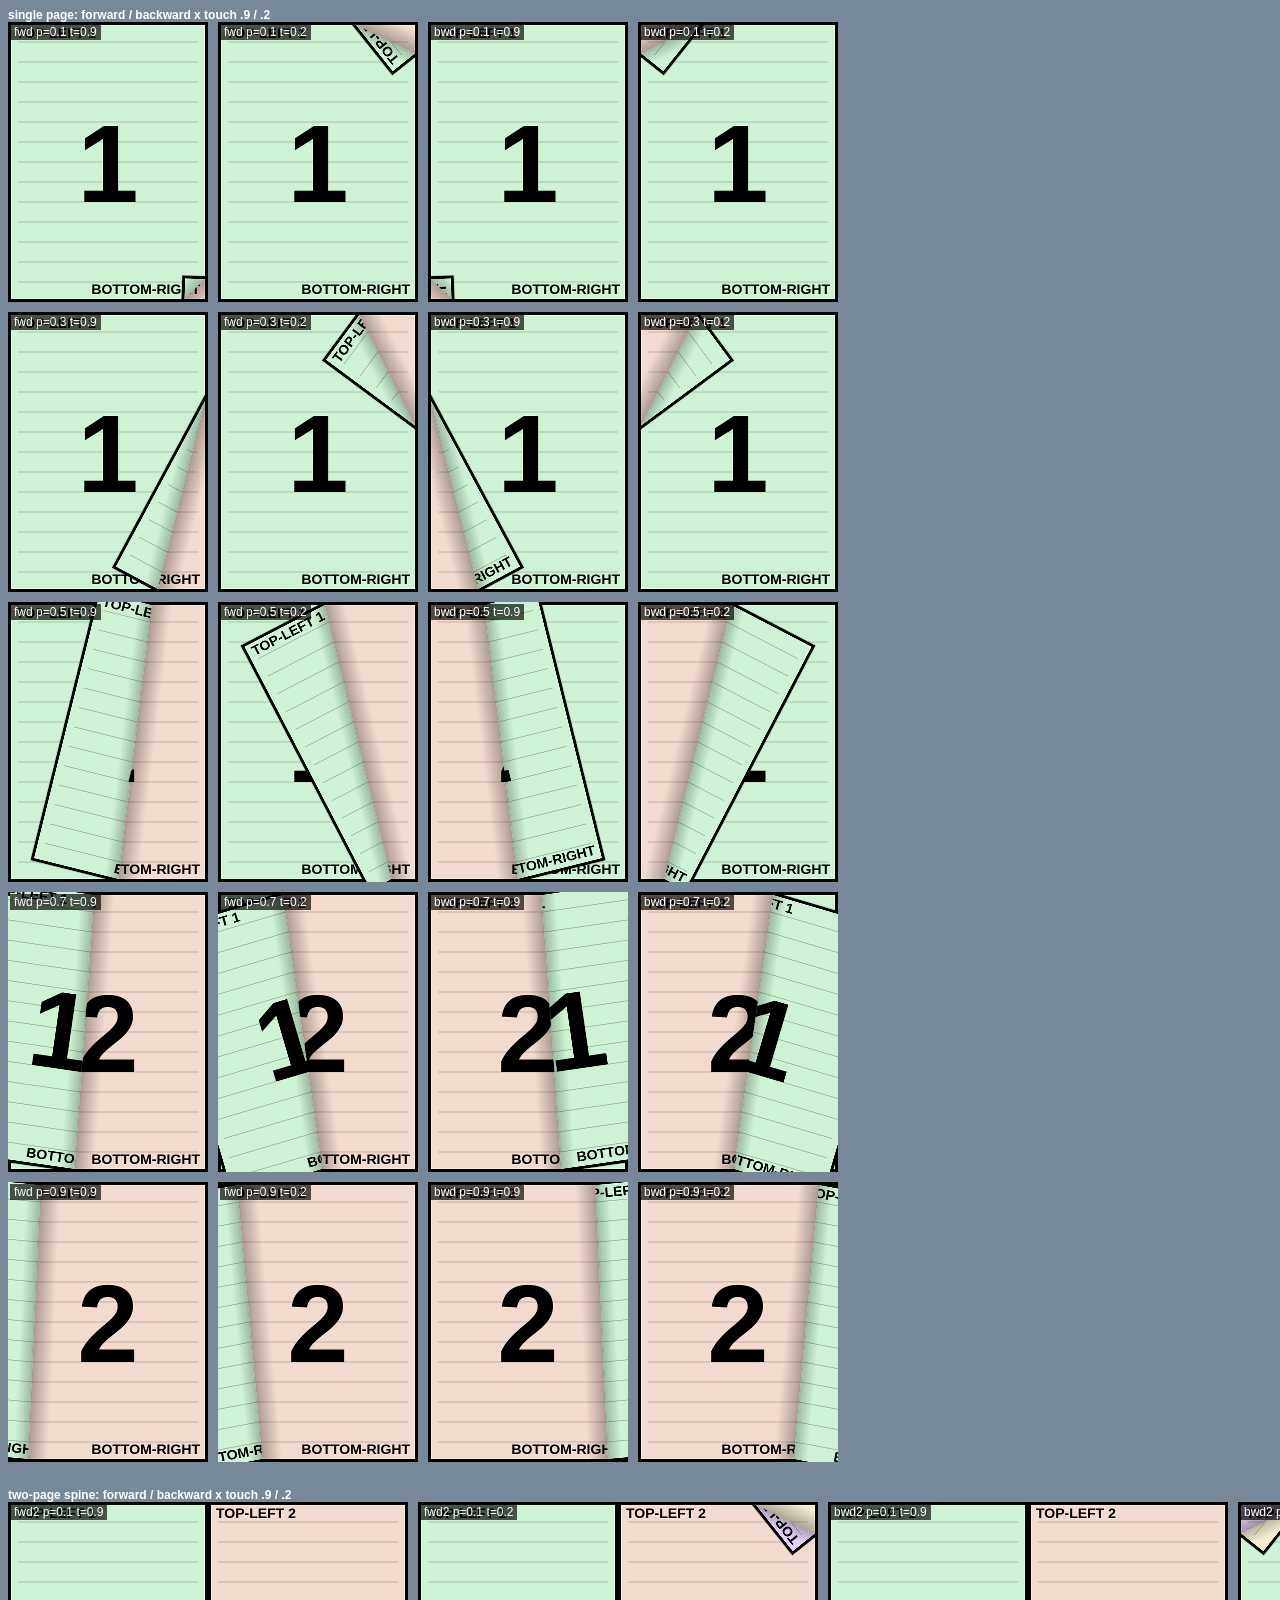
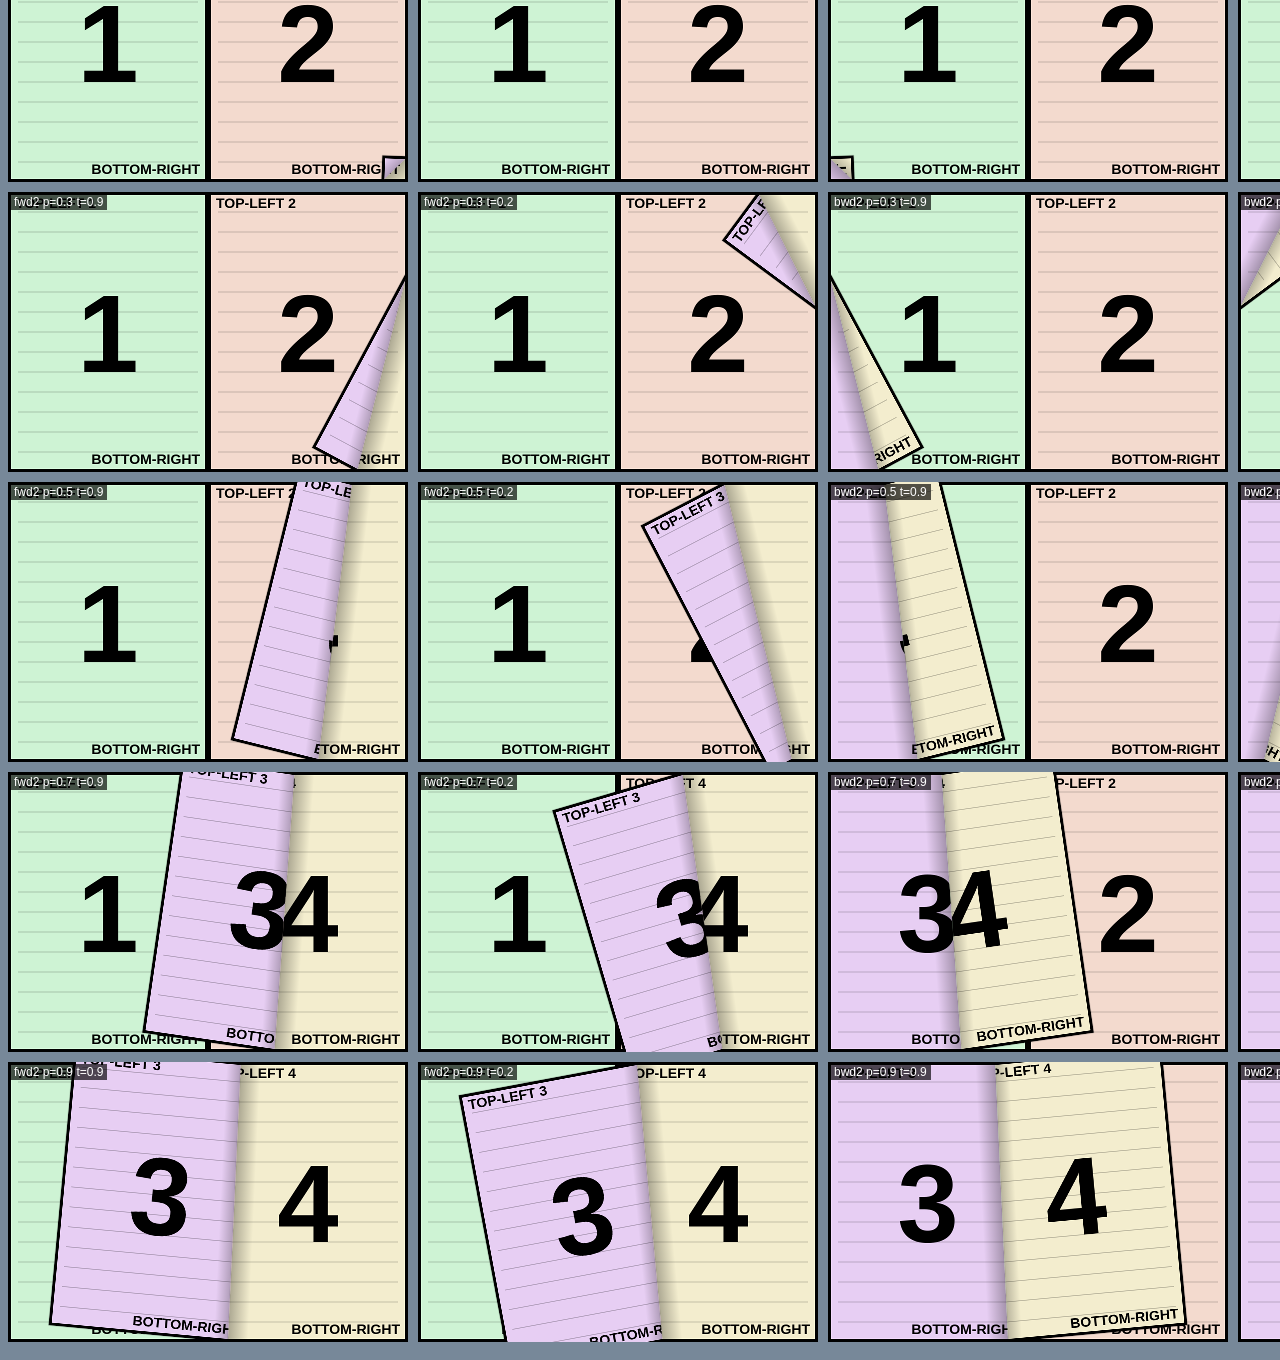
<file: dev/curl-test.html>
<!doctype html><meta charset="utf-8"><title>curl test</title>
<style>body{margin:0;background:#789;font:12px sans-serif;color:#fff}section{padding:8px}.row{display:flex;gap:10px;margin-bottom:10px;align-items:flex-start}
.cell{position:relative}.cell>div.l{position:absolute;left:2px;top:2px;z-index:2;background:#000a;padding:1px 4px}.box{background:#fff}</style>
<body><div id="out"></div>
<script type="module">
import { PageCurlView, snapshotSlice, curlDuration, commitDecision } from '../web/js/curl.js';
const W = 200, H = 280, hues = [210, 130, 20, 280, 50];
function page(n, w = W, h = H) {
  const c = document.createElement('canvas'); c.width = w * 2; c.height = h * 2; const g = c.getContext('2d'); g.scale(2, 2);
  g.fillStyle = `hsl(${hues[n % 5]},60%,88%)`; g.fillRect(0, 0, w, h);
  g.strokeStyle = '#0003'; for (let y = 20; y < h; y += 20) { g.beginPath(); g.moveTo(10, y); g.lineTo(w - 10, y); g.stroke(); }
  g.strokeStyle = '#000'; g.lineWidth = 3; g.strokeRect(1.5, 1.5, w - 3, h - 3);
  g.fillStyle = '#000'; g.font = 'bold 110px sans-serif'; g.textAlign = 'center'; g.fillText(n, w / 2, h / 2 + 40);
  g.font = 'bold 14px sans-serif'; g.textAlign = 'left'; g.fillText('TOP-LEFT ' + n, 8, 16); g.textAlign = 'right'; g.fillText('BOTTOM-RIGHT', w - 8, h - 8);
  return c;
}
const P = [1, 2, 3, 4].map(n => page(n));
const out = document.getElementById('out');
function cell(row, label, w, h, setup, p, touch) {
  const d = document.createElement('div'); d.className = 'cell'; d.innerHTML = `<div class=l>${label}</div>`;
  const box = document.createElement('div'); box.className = 'box'; box.style.cssText = `width:${w}px;height:${h}px`; d.append(box); row.append(d);
  const v = new PageCurlView(); box.append(v.el); v.resize2(); setup(v); v.setTouch(touch); v.setProgress(p); v.draw(); return v;
}
const ps = [0.1, 0.3, 0.5, 0.7, 0.9];
function section(id, title, cols) {
  const s = document.createElement('section'); s.id = id; s.innerHTML = `<b>${title}</b>`; out.append(s);
  for (const p of ps) { const r = document.createElement('div'); r.className = 'row'; s.append(r); for (const c of cols) cell(r, `${c.n} p=${p} t=${c.t}`, c.w, H, c.setup, p, c.t); }
}
const M = PageCurlView.mirror, B = PageCurlView.paperBack;
const fwd = v => v.setup(null, P[1], P[0], B(M(P[0])), false, 0);
const bwd = v => v.setup(null, M(P[1]), M(P[0]), B(P[0]), true, 0);
section('single', 'single page: forward / backward x touch .9 / .2', [
  { n: 'fwd', t: .9, w: W, setup: fwd }, { n: 'fwd', t: .2, w: W, setup: fwd }, { n: 'bwd', t: .9, w: W, setup: bwd }, { n: 'bwd', t: .2, w: W, setup: bwd }]);
const f2 = v => v.setup(P[0], P[3], P[1], B(M(P[2])), false, .5);
const b2 = v => v.setup(M(P[1]), M(P[2]), M(P[0]), B(P[3]), true, .5);
section('spine', 'two-page spine: forward / backward x touch .9 / .2', [
  { n: 'fwd2', t: .9, w: W * 2, setup: f2 }, { n: 'fwd2', t: .2, w: W * 2, setup: f2 }, { n: 'bwd2', t: .9, w: W * 2, setup: b2 }, { n: 'bwd2', t: .2, w: W * 2, setup: b2 }]);
const sl = snapshotSlice(P[0], 10, 10, 50, 50);
window.__done = { dur: [curlDuration(0, 1), curlDuration(.9, 1), curlDuration(.5, .5)], c: [commitDecision(800, 0), commitDecision(-800, .9), commitDecision(0, .41), commitDecision(0, .3)], slice: [sl.width, sl.height] };
</script>
</file>
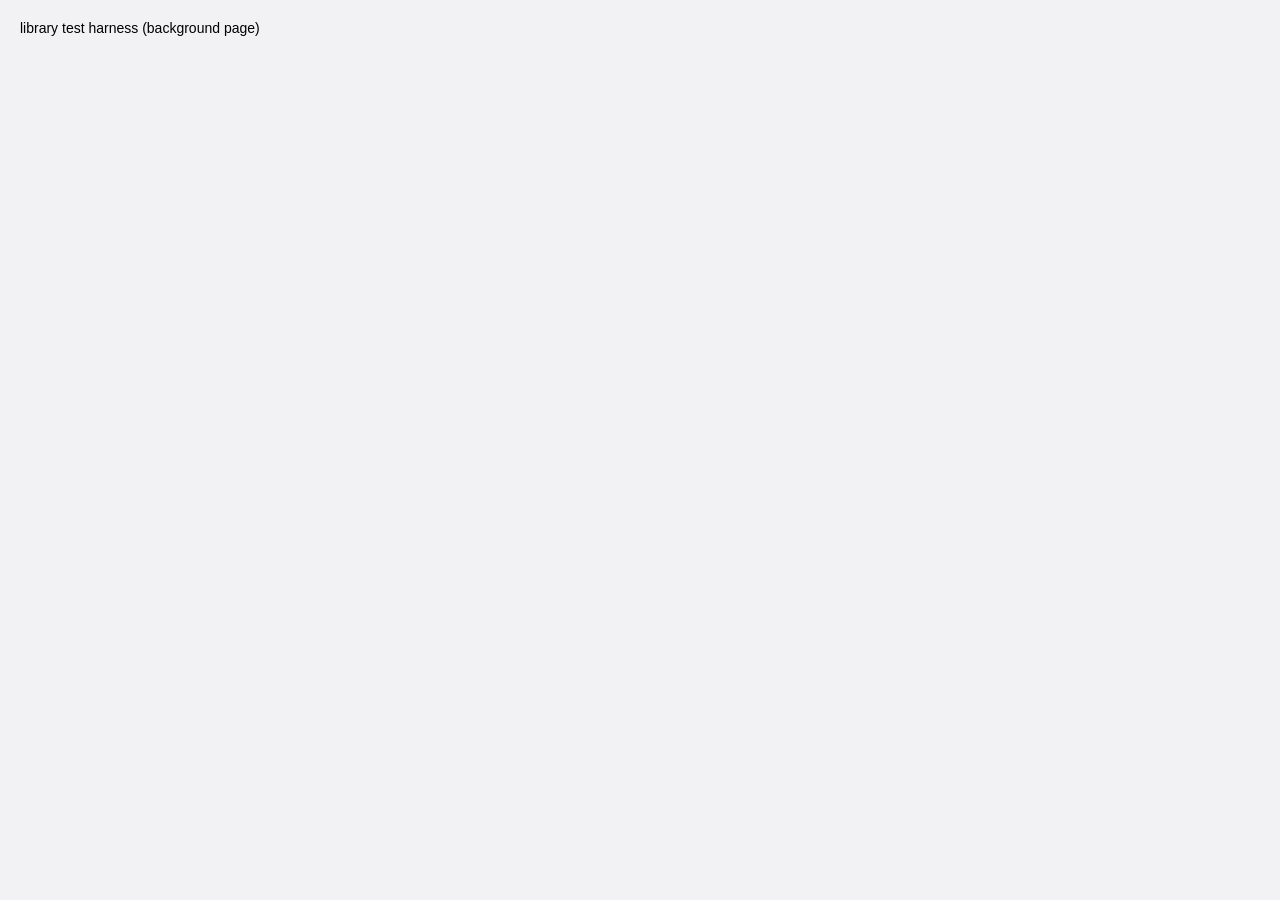
<file: dev/library-test.html>
<!doctype html>
<html lang="ko"><head><meta charset="utf-8"><meta name="viewport" content="width=device-width,initial-scale=1">
<title>library test</title>
<link rel="stylesheet" href="/web/css/app.css"><link rel="stylesheet" href="/web/css/library.css"><link rel="stylesheet" href="/web/css/colorpicker.css">
<script>for (const C of [Map, WeakMap]) { C.prototype.getOrInsertComputed ||= function (k, f) { if (!this.has(k)) this.set(k, f(k)); return this.get(k); }; C.prototype.getOrInsert ||= function (k, v) { if (!this.has(k)) this.set(k, v); return this.get(k); }; }</script>
</head><body><div id="app" style="padding:20px">library test harness (background page)</div>
<script type="module">
import { host } from '/web/js/host.js';
import { LibraryRepository, NotebookFiles, Paper } from '/web/js/library.js';
import { LibraryDialog, PaperChoiceView, FolderIconDrawable, FolderShapeDrawable } from '/web/js/library-dialog.js';
import { ColorPicker } from '/web/js/ui/colorpicker.js';
const T = window.T = { ColorPicker, host, LibraryRepository, NotebookFiles, Paper, LibraryDialog, PaperChoiceView, FolderIconDrawable, FolderShapeDrawable, log: [] };
const bytes = async u => new Uint8Array(await (await fetch(u)).arrayBuffer());
T.setup = async function (opts = {}) {
  const ko = await bytes('/dev/samples/sample-ko.pdf'), en = await bytes('/dev/samples/sample.pdf');
  const F = host._fake; F.init();
  for (const k of [...F.files.keys()]) if (k.startsWith(F.lib) && k !== F.lib || k.startsWith(F.data + '\\')) F.files.delete(k);
  localStorage.clear();
  const L = F.lib, now = Date.now(), day = 86400000;
  const put = (rel, b, ageMs) => { const p = L + '\\' + rel; F.put(p, b); F.files.get(p).mtime = now - ageMs; return p; };
  put('한국어 샘플.pdf', ko, 3600e3 * 2); put('Sample.pdf', en, 5 * day); put('Lecture Notes 10.pdf', ko, 40 * day); put('Lecture Notes 2.pdf', en, 400 * day);
  put('Annual Report 2025 with a really long name that must wrap onto two lines and then ellipsize.pdf', ko, 9 * day);
  put('수학\\미적분.pdf', ko, 2 * day); put('수학\\선형대수.pdf', en, 3 * day); put('수학\\대수\\군론.pdf', ko, 12 * day);
  put('English\\Grammar.pdf', en, 20 * day); put('English\\Reading.pdf', ko, 21 * day); F.mkdirs(L + '\\Archive');
  F.put(L + '\\readme.txt', new Uint8Array([1])); F.put(L + '\\.hidden.pdf', en);
  const lib = T.library = new LibraryRepository(); await lib.ready;
  await lib.createNote(L, '새 노트', new Paper(1, NotebookFiles.COLORS[1]));
  await lib.createNote(L, '모눈 노트', new Paper(2, NotebookFiles.COLORS[2]));
  lib.folderColor(L + '\\English', LibraryRepository.FOLDER_COLORS[1]);
  lib.folderColor(L + '\\Archive', LibraryRepository.FOLDER_COLORS[4]);
  lib.folderColor(L + '\\수학', LibraryRepository.FOLDER_COLORS[2]);
  lib.favorite(L + '\\Sample.pdf', true); lib.favorite(L + '\\수학\\미적분.pdf', true);
  lib.opened(L + '\\Lecture Notes 2.pdf');
  T.root = L; T.log.length = 0;
  const actions = {
    open: f => T.log.push('open ' + f), importFiles: f => T.log.push('import ' + f),
    newNote: (f, refresh) => { T.log.push('newNote ' + f); },
    changed: (a, b, m) => T.log.push(`changed ${a} -> ${b} ${m}`), selectedFolder: f => T.log.push('folder ' + f), removed: fs => T.log.push('removed ' + fs.join(',')),
  };
  const dlg = T.dlg = new LibraryDialog({}, lib, L, actions);
  dlg.show();
  return L;
};
window.__ready = true;
</script></body></html>
</file>
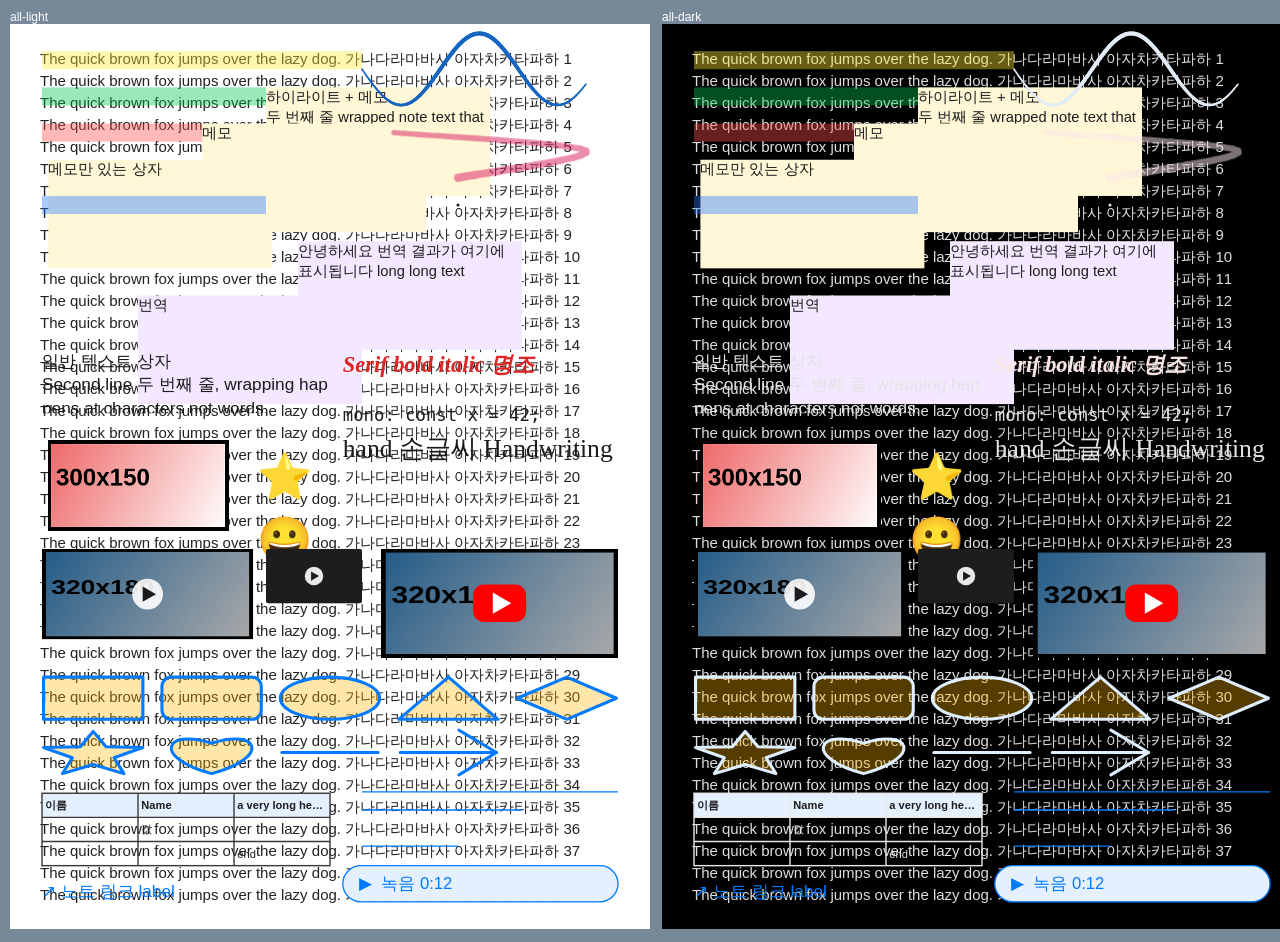
<file: dev/painter-test.html>
<!doctype html><meta charset="utf-8"><title>painter test</title>
<style>body{margin:0;background:#789;font:12px sans-serif;color:#fff}.row{display:flex;gap:12px;padding:10px;align-items:flex-start}canvas{background:#fff}</style>
<body><div class="row" id="out"></div>
<script type="module">
import { AnnotationStore, Mark, InkStroke, InkPoint, TranslationNote, PageElement } from '../web/js/store.js';
import { AnnotationPainter } from '../web/js/painter.js';
import { Shapes, Table } from '../web/js/shapes.js';
import { RectF } from '../web/js/util.js';

const W = 640, H = 905;                                   // A4-ish page in CSS px
function paper(dark) {
  const c = document.createElement('canvas'); c.width = W; c.height = H; const g = c.getContext('2d');
  g.fillStyle = dark ? '#000' : '#fff'; g.fillRect(0, 0, W, H);
  g.fillStyle = dark ? '#ddd' : '#222'; g.font = '15px "Noto Sans KR",sans-serif';
  for (let y = 40; y < H - 20; y += 22) g.fillText('The quick brown fox jumps over the lazy dog. 가나다라마바사 아자차카타파하 ' + (y / 22 | 0), 30, y);
  return c;
}
async function pngAsset(color, w, h) {            // an image asset stored through the (fake) host
  const c = document.createElement('canvas'); c.width = w; c.height = h; const g = c.getContext('2d');
  const gr = g.createLinearGradient(0, 0, w, h); gr.addColorStop(0, color); gr.addColorStop(1, '#fff'); g.fillStyle = gr; g.fillRect(0, 0, w, h);
  g.strokeStyle = '#000'; g.lineWidth = 6; g.strokeRect(3, 3, w - 6, h - 6); g.fillStyle = '#000'; g.font = 'bold 40px sans-serif'; g.fillText(w + 'x' + h, 14, h / 2);
  const name = AnnotationStore.newAssetName('png');
  await AnnotationStore.saveAsset(name, await new Promise(r => c.toBlob(r, 'image/png')));
  return name;
}
const E = (o) => Object.assign(new PageElement(), o);
const store = new AnnotationStore();
const img = await pngAsset('#e66', 300, 150), thumb = await pngAsset('#38c', 320, 180);
// marks: highlight, highlight + note, note-only, minimized note, hidden note
const hl = (l, t, r, b, color, note = '', extra = {}) => { const m = new Mark(); Object.assign(m, { page: 0, left: l, top: t, right: r, bottom: b, color, note }, extra); store.marks.push(m); };
hl(.05, .03, .55, .05, 0x66FFEB3B | 0); hl(.05, .07, .4, .09, 0x6600C853 | 0, '하이라이트 + 메모\n두 번째 줄 wrapped note text that is long enough');
hl(.05, .11, .3, .13, 0x66FF5252 | 0, '접힘', { minimized: true }); hl(.05, .15, .06, .16, 0, '메모만 있는 상자', { noteOnly: true });
hl(.05, .19, .4, .21, 0x662979FF | 0, '숨김', { visible: false });
// translation
const tr = new TranslationNote(); Object.assign(tr, { page: 0, left: .05, top: .24, right: .45, bottom: .26, source: 'Hello', translated: '안녕하세요 번역 결과가 여기에 표시됩니다 long long text' }); store.translations.push(tr);
const tr2 = new TranslationNote(); Object.assign(tr2, { page: 0, left: .05, top: .30, right: .2, bottom: .32, source: 'x', translated: 'x', minimized: true }); store.translations.push(tr2);
// strokes with pressure
const st = new InkStroke(); st.page = 0; st.color = 0xFF1565C0 | 0; st.width = .004;
for (let i = 0; i <= 60; i++) { const t = i / 60; st.points.push(new InkPoint(.55 + .35 * t, .05 + .04 * Math.sin(t * 9), .1 + .9 * Math.sin(t * Math.PI))); }
store.strokes.push(st);
const st2 = new InkStroke(); st2.page = 0; st2.color = 0x80D81B60 | 0; st2.width = .008; st2.points.push(new InkPoint(.6, .12, .5), new InkPoint(.9, .14, .5), new InkPoint(.7, .17, 1)); store.strokes.push(st2);
const st3 = new InkStroke(); st3.page = 0; st3.color = 0xFF1C1C1E | 0; st3.width = .004; st3.points.push(new InkPoint(.7, .2, .65)); store.strokes.push(st3);
// elements
const add = (o) => store.elements.push(E(Object.assign({ page: 0 }, o)));
add({ kind: 'text', text: '일반 텍스트 상자\nSecond line 두 번째 줄, wrapping happens at characters not words.', left: .05, top: .36, right: .5, bottom: .43 });
add({ kind: 'text', text: 'Serif bold italic 명조', font: 'serif', bold: true, italic: true, textSize: .035, color: 0xFFDC2626 | 0, left: .52, top: .36, right: .95, bottom: .41 });
add({ kind: 'text', text: 'mono: const x = 42;', font: 'mono', left: .52, top: .42, right: .95, bottom: .45 });
add({ kind: 'text', text: 'hand 손글씨 Handwriting', font: 'hand', textSize: .04, left: .52, top: .45, right: .95, bottom: .5 });
add({ kind: 'image', asset: img, left: .05, top: .46, right: .35, bottom: .56 });
add({ kind: 'sticker', text: '⭐', left: .38, top: .47, right: .48, bottom: .53 });
add({ kind: 'sticker', text: '😀', left: .38, top: .54, right: .48, bottom: .6 });
add({ kind: 'video', text: AnnotationStore.newAssetName('mp4'), asset: thumb, left: .05, top: .58, right: .38, bottom: .68 });
add({ kind: 'video', text: AnnotationStore.newAssetName('mp4'), asset: '', left: .4, top: .58, right: .55, bottom: .64 });
add({ kind: 'youtube', text: 'dQw4w9WgXcQ', asset: thumb, left: .58, top: .58, right: .95, bottom: .7 });
for (const [i, k] of Shapes.KINDS.entries()) add({ kind: 'shape', text: Shapes.shapeSpec(k, 0xFF007AFF | 0, k === 'line' || k === 'arrow' ? 0 : 0x55FFB300, 3), left: .05 + (i % 5) * .185, top: .72 + Math.floor(i / 5) * .06, right: .05 + (i % 5) * .185 + .16, bottom: .72 + Math.floor(i / 5) * .06 + .05 });
const t = Table.create(3, 3, 0xFF3A3A3C | 0, 0xFFE5F0FF | 0, 0x00FFFFFF); t.cells[0] = '이름'; t.cells[1] = 'Name'; t.cells[2] = 'a very long header cell that is ellipsized'; t.cells[4] = '값'; t.cells[8] = 'end';
add({ kind: 'table', text: t.serialize(), left: .05, top: .85, right: .5, bottom: .93 });
add({ kind: 'hyperlink', text: 'https://example.com', color: 1, left: .55, top: .83, right: .95, bottom: .85 });
add({ kind: 'hyperlink', text: 'https://example.com', color: 1, left: .55, top: .85, right: .8, bottom: .87 });
add({ kind: 'hyperlink', text: 'page:3', color: 2, left: .55, top: .89, right: .7, bottom: .91 });
add({ kind: 'audio', text: '0:12', asset: AnnotationStore.newAssetName('m4a'), left: .52, top: .93, right: .95, bottom: .97 });
add({ kind: 'link', text: '노트 링크 label', left: .05, top: .945, right: .45, bottom: .975 });

await AnnotationPainter.preload(store);
const out = document.getElementById('out');
function render(label, dark, method) {
  const c = paper(dark), g = c.getContext('2d'); AnnotationPainter.dark = dark;
  const d = new RectF(0, 0, W, H);
  if (method === 'all') AnnotationPainter.all(g, d, store, 0); else { AnnotationPainter.strokes(g, d, store, 0); AnnotationPainter.elements(null, g, d, store, 0); }
  AnnotationPainter.dark = false;
  const wrap = document.createElement('div'); wrap.id = label; wrap.append(Object.assign(document.createElement('div'), { textContent: label }), c); out.append(wrap);
}
render('all-light', false, 'all'); render('all-dark', true, 'all');
// fitHeight sanity next to the page
const fh = AnnotationPainter.fitHeight('일반 텍스트 상자\nSecond line 두 번째 줄', .45, .027, H / W, AnnotationPainter.typeface('sans', false, false));
// ---- v1.27: pen types, translucent overlap, rotated elements ------------------------------------------------------
const s2 = new AnnotationStore();
function wave(y, color, pen, width, pts = 70) {
  const k = new InkStroke(); k.page = 0; k.color = color; k.pen = pen; k.width = width;
  for (let i = 0; i < pts; i++) { const t = i / (pts - 1); k.points.push(new InkPoint(.08 + .84 * t, y + .022 * Math.sin(t * 11), 0.55 + .35 * Math.sin(t * 5))); }
  s2.strokes.push(k); return k;
}
const penY = [.05, .13, .21, .29, .37];
penY.forEach((y, pen) => wave(y, 0xFF1C1C1E | 0, pen, .004));
penY.forEach((y, pen) => wave(y + .04, 0xFF007AFF | 0, pen, .004, 70));
// translucent self-overlapping loop: must stay one flat tone where it crosses itself
const loop = new InkStroke(); loop.page = 0; loop.color = 0x80FF3B30 | 0; loop.pen = 4; loop.width = .012;
for (let i = 0; i <= 120; i++) { const t = i / 120 * Math.PI * 4; loop.points.push(new InkPoint(.25 + .12 * Math.cos(t) + .02 * t / 6, .52 + .07 * Math.sin(t * 1.0), .6)); }
s2.strokes.push(loop);
const hlp = new InkStroke(); hlp.page = 0; hlp.color = 0x6600C853 | 0; hlp.pen = 0; hlp.width = .02;
for (let i = 0; i <= 40; i++) hlp.points.push(new InkPoint(.55 + .35 * i / 40, .50 + .03 * Math.sin(i / 3), .65)); for (let i = 40; i >= 0; i--) hlp.points.push(new InkPoint(.55 + .35 * i / 40, .52 + .03 * Math.sin(i / 3), .65));
s2.strokes.push(hlp);
const add2 = (o) => s2.elements.push(E(Object.assign({ page: 0 }, o)));
[0, 15, 45, 90, 180].forEach((rot, i) => add2({ kind: 'image', asset: img, rot, left: .05 + i * .19, top: .62, right: .05 + i * .19 + .15, bottom: .69 }));
[0, 30, 90, 200].forEach((rot, i) => add2({ kind: 'sticker', text: '⭐', rot, left: .06 + i * .12, top: .72, right: .06 + i * .12 + .09, bottom: .77 }));
[0, 20, 60, 120].forEach((rot, i) => add2({ kind: 'shape', rot, text: Shapes.shapeSpec(i % 2 ? 'arrow' : 'star', 0xFF7B2FA3 | 0, i % 2 ? 0 : 0x55FFB300, 3), left: .06 + i * .12 + .5, top: .72, right: .06 + i * .12 + .6, bottom: .77 }));
const tb = Table.create(2, 3, 0xFF3A3A3C | 0, 0xFFE5F0FF | 0, 0x00FFFFFF); tb.cells[0] = 'A'; tb.cells[1] = 'B'; tb.cells[2] = 'C';
add2({ kind: 'table', rot: 12, text: tb.serialize(), left: .1, top: .83, right: .5, bottom: .9 });
add2({ kind: 'text', rot: 40, text: 'text boxes do not rotate', left: .55, top: .85, right: .95, bottom: .9 });
{
  const c = paper(false), g = c.getContext('2d'); AnnotationPainter.dark = false; AnnotationPainter.all(g, new RectF(0, 0, W, H), s2, 0);
  const wrap = document.createElement('div'); wrap.id = 'v127'; wrap.append(Object.assign(document.createElement('div'), { textContent: 'v127 pens + rotation' }), c); out.append(wrap);
  // pixel probes: the crossing of the translucent loop must have the same colour as a single pass
  const probe = (x, y) => Array.from(g.getImageData(x, y, 1, 1).data);
  window.__v127 = { n: s2.strokes.length, rotates: ['image', 'sticker', 'shape', 'table', 'text'].map(k => AnnotationPainter.rotates({ kind: k })), names: AnnotationPainter.PEN_NAMES };
  // layer-vs-direct sanity: stroke with alpha 255 vs 0x80 on a white page, count distinct red tones inside the loop path
  const t2 = document.createElement('canvas'); t2.width = W; t2.height = H; const g2 = t2.getContext('2d'); g2.fillStyle = '#fff'; g2.fillRect(0, 0, W, H);
  AnnotationPainter.stroke(g2, new RectF(0, 0, W, H), loop);
  const px = g2.getImageData(0, 0, W, H).data; let minG = 255;
  for (let i = 0; i < px.length; i += 4) if (px[i + 1] < minG) minG = px[i + 1];
  window.__v127.minG = minG;   // 0x80 * .82 felt-marker alpha on #FF3B30 over white = G 174 when flat; an overlap would reach ~120
}
// ---- v3 text formatting (align / underline / list kinds / check boxes), light + dark
{
  const s3 = new AnnotationStore();
  const T3 = (o) => s3.elements.push(E(Object.assign({ page: 0, kind: 'text', textSize: .028 }, o)));
  T3({ text: 'Left plain text', left: .05, top: .04, right: .47, bottom: .08 });
  T3({ text: 'Centered + underline\nsecond line', left: .05, top: .10, right: .47, bottom: .17, align: 1, underline: true });
  T3({ text: 'Right aligned + strike\n오른쪽으로 정렬한 글', left: .05, top: .19, right: .47, bottom: .26, align: 2, strike: true });
  T3({ text: '\u2022 Bullet one\n\u2022 Bullet two is long enough to wrap onto a second line\n\u2022 한글 글머리', left: .05, top: .28, right: .47, bottom: .42 });
  T3({ text: '1. First\n2. Second\n3. Third\n\n4. Fifth after a blank', left: .53, top: .04, right: .95, bottom: .19 });
  T3({ text: '\u2611 Done task\n\u2610 Open task\n\u2611 Done again with a long wrapped line of text', left: .53, top: .21, right: .95, bottom: .36, underline: true });
  T3({ text: '\u2610 Bold serif centered check\n\u2611 second', left: .53, top: .38, right: .95, bottom: .46, align: 1, bold: true, font: 'serif', color: 0xFFC0392B | 0, strike: true });
  const sk = new AnnotationStore();
  for (const [i, st] of [false, true].entries()) sk.elements.push(E({ page: 0, kind: 'image', asset: img, stretch: st, left: .05 + i * .3, top: .5, right: .3 + i * .3, bottom: .7 }));
  const c = paper(false), g = c.getContext('2d'); AnnotationPainter.dark = false; AnnotationPainter.all(g, new RectF(0, 0, W, H), s3, 0);
  const wrap = document.createElement('div'); wrap.id = 'v3text'; wrap.append(Object.assign(document.createElement('div'), { textContent: 'v3 text formatting (light)' }), c); out.append(wrap);
  const cd = paper(true), gd = cd.getContext('2d'); AnnotationPainter.dark = true; AnnotationPainter.all(gd, new RectF(0, 0, W, H), s3, 0); AnnotationPainter.dark = false;
  const wd = document.createElement('div'); wd.id = 'v3text-dark'; wd.append(Object.assign(document.createElement('div'), { textContent: 'v3 text formatting (dark)' }), cd); out.append(wd);
  // plain text() output is unchanged by the refactor: same pixels as textBlock with default options
  const a = paper(false), b = paper(false), ga = a.getContext('2d'), gb = b.getContext('2d');
  AnnotationPainter.text(ga, 'same\nwrap wrap wrap wrap wrap wrap wrap wrap wrap', new RectF(10, 10, 160, 100), 16, 0xFF000000 | 0);
  AnnotationPainter.textBlock(gb, 'same\nwrap wrap wrap wrap wrap wrap wrap wrap wrap', new RectF(10, 10, 160, 100), 16, 0xFF000000 | 0, undefined, {});
  const da = ga.getImageData(0, 0, 200, 120).data, db = gb.getImageData(0, 0, 200, 120).data; let diff = 0; for (let i = 0; i < da.length; i++) if (da[i] !== db[i]) diff++;
  const ink = (g, x, y, w, h) => { const d = g.getImageData(x, y, w, h).data; let n = 0; for (let i = 0; i < d.length; i += 4) if (d[i] < 100) n++; return n; };
  const e0 = s3.elements[5], bx = AnnotationPainter.checkBoxes(new RectF(0, 0, W, H), e0);
  // v1.29: an image keeps its ratio (letterboxed) unless stretch fills the whole box
  const cs = Object.assign(document.createElement('canvas'), { width: W, height: H }), gs = cs.getContext('2d'); gs.fillStyle = '#fff'; gs.fillRect(0, 0, W, H); AnnotationPainter.dark = false; AnnotationPainter.elements(gs, new RectF(0, 0, W, H), sk, 0);
  const nonWhite = (x0, y0, x1, y1) => { const d = gs.getImageData(Math.round(x0), Math.round(y0), Math.round(x1 - x0), Math.round(y1 - y0)).data; let n = 0; for (let i = 0; i < d.length; i += 4) if (d[i] < 200 || d[i + 1] < 200) n++; return n; };
  const top = H * .5 + 3, belowFit = nonWhite(W * .05 + 3, top, W * .3 - 3, top + 6), belowStretch = nonWhite(W * .35 + 3, top, W * .6 - 3, top + 6);
  window.__v3 = { diff, boxes: bx.length, stretch: { letterboxedTopRowInk: belowFit, stretchedTopRowInk: belowStretch }, strike: !!s3.elements[2].strike };
}
{
  // v1.30.0 freehand highlight: round caps, flat alpha when the stroke crosses itself, straight band unchanged
  const s4 = new AnnotationStore(); const MK = (o) => { const m = new Mark(); Object.assign(m, { page: 0, left: 0, top: 0, right: 0, bottom: 0, color: 0x66FFEB3B | 0 }, o); s4.marks.push(m); return m; };
  MK({ left: .05, top: .05, right: .6, bottom: .08 });                                           // straight band (v1.29 look)
  MK({ path: [.1, .2, .5, .2, .3, .26, .3, .14, .3, .2], thick: .03, color: 0x80FF3B30 | 0 });    // self-crossing freehand (flat alpha)
  MK({ path: [.1, .4, .2, .5, .35, .38, .5, .55, .7, .4], thick: .05, color: 0x6634C759 | 0 });   // thick curve
  MK({ path: [.15, .7, .15, .7001], thick: .04, color: 0x66007AFF | 0 });                          // dot (round cap)
  MK({ noteOnly: true, left: .9, top: .6, right: .99, bottom: .7, color: 0x66FF0000 | 0 });         // note-only draws nothing
  const c = paper(false), g = c.getContext('2d'); AnnotationPainter.dark = false; AnnotationPainter.all(g, new RectF(0, 0, W, H), s4, 0);
  const wrap = document.createElement('div'); wrap.id = 'v130'; wrap.append(Object.assign(document.createElement('div'), { textContent: 'v130 freehand highlights' }), c); out.append(wrap);
  const rgb = (x, y) => Array.from(g.getImageData(Math.round(x), Math.round(y), 1, 1).data).slice(0, 3);
  const single = rgb(W * .4, H * .2), cross = rgb(W * .3, H * .2), outside = rgb(W * .9, H * .9), capEnd = rgb(W * .1 - H * .012, H * .2);
  window.__v130 = { single, cross, outside, capEnd, dot: rgb(W * .15, H * .7), noteOnlyPx: rgb(W * .95, H * .65), band: rgb(W * .3, H * .065) };
}
window.__done = { fh, w: W, h: H, v127: window.__v127, v3: window.__v3, v130: window.__v130 };
</script>
</file>
<file: web/css/app.css>
/* PDF Note (Windows) — UI ported from the Android app. 1dp == 1px. */
*{box-sizing:border-box;-webkit-tap-highlight-color:transparent}
html,body{margin:0;height:100%;overflow:hidden;background:#F2F2F7;color:#1C1C1E;
  font-family:"Segoe UI","Malgun Gothic","Roboto","Noto Sans KR","Noto Sans CJK KR",sans-serif;font-size:14px;
  -webkit-user-select:none;user-select:none;touch-action:none}
input,textarea{font-family:inherit;-webkit-user-select:text;user-select:text}
button{font-family:inherit}
.ico{align-items:center;justify-content:center}
.ico svg{display:block}
::-webkit-scrollbar{width:0;height:0}

/* ---- toast ---- */
.toast{position:fixed;left:50%;bottom:84px;transform:translate(-50%,8px);max-width:min(86vw,520px);background:rgba(40,40,40,.92);color:#fff;
  font-size:14px;line-height:1.3;padding:11px 20px;border-radius:22px;text-align:center;pointer-events:none;opacity:0;transition:opacity .18s,transform .18s;z-index:100000}
.toast.show{opacity:1;transform:translate(-50%,0)}

/* ---- AlertDialog ---- */
.ad-root{position:fixed;inset:0;z-index:9000}
.ad-dim{position:absolute;inset:0;background:rgba(0,0,0,0);display:flex;align-items:center;justify-content:center;transition:background .2s}
.ad-root.in .ad-dim{background:rgba(0,0,0,.36)}
.ad-root.sheet.in .ad-dim{background:rgba(0,0,0,.12)}
.ad-root.out .ad-dim{background:rgba(0,0,0,0);transition:background .15s}
.ad-card{width:min(calc(100vw - 48px),320px);background:rgba(255,255,255,.98);border-radius:20px;overflow:hidden;opacity:0;transform:scale(.92);transition:opacity .18s,transform .18s cubic-bezier(.2,.9,.3,1.2);box-shadow:0 12px 44px rgba(0,0,0,.22),0 0 0 .5px rgba(0,0,0,.06)}
.ad-root.in .ad-card{opacity:1;transform:none}
.ad-root.out .ad-card{opacity:0;transform:scale(.95);transition:opacity .12s,transform .12s}
.ad-body{padding:22px 20px 18px}
.ad-title{font-size:17px;font-weight:600;letter-spacing:-.2px;color:#1C1C1E;text-align:center}
.ad-msg{max-height:50vh;overflow:auto}
.ad-msg-inner{font-size:14px;line-height:1.4;color:#636366;text-align:center;white-space:pre-wrap;word-break:keep-all;overflow-wrap:anywhere}
.hair{height:1px;background:#E5E5EA;flex:none}
.vhair{width:1px;background:#E5E5EA;flex:none}
.ad-bar{display:flex;flex-direction:column}
.ad-bar.row{flex-direction:row}
.ad-btn{min-height:50px;box-sizing:border-box;display:flex;align-items:center;justify-content:center;text-align:center;font-size:17px;color:#007AFF;padding:4px 14px;cursor:pointer;line-height:1.25;overflow:hidden;-webkit-user-select:none;user-select:none;transition:background .12s}
.ad-btn-label{display:-webkit-box;-webkit-line-clamp:2;-webkit-box-orient:vertical;overflow:hidden;word-break:keep-all;overflow-wrap:anywhere}
.ad-btn:active{background:rgba(0,0,0,.07)}
.ad-btn:focus-visible{outline:2px solid rgba(0,122,255,.5);outline-offset:-3px}
.ad-btn.bold{font-weight:600}
.ad-bar.row .ad-btn{flex:1 1 0;min-width:0}
.ad-btn:hover{background:rgba(0,0,0,.04)}
.ad-btn:empty{display:none}
.ad-sheet{width:min(calc(100vw - 40px),320px);opacity:0;transform:scale(.94);transition:opacity .18s,transform .18s}
.ad-root.in .ad-sheet{opacity:1;transform:none}
.ad-root.out .ad-sheet{opacity:0;transform:scale(.97);transition:opacity .12s,transform .12s}
.ad-list{background:#fff;border-radius:18px;border:1px solid rgba(0,0,0,.08);padding:6px;box-shadow:0 10px 40px rgba(0,0,0,.25);overflow:hidden}
.ad-sheet-title{font-size:13px;color:#8E8E93;padding:8px 12px 6px;text-align:left}
.ad-sheet-msg{font-size:13px;color:#8E8E93;padding:0 12px 8px;text-align:left}
.ad-scroll{max-height:55vh;overflow:auto}
.ad-cell{height:44px;display:flex;align-items:center;font-size:15px;color:#1C1C1E;padding:0 12px;cursor:pointer;border-radius:10px}
.ad-cell-label{flex:1;min-width:0;white-space:nowrap;overflow:hidden;text-overflow:ellipsis}
.ad-sheet-line{height:1px;background:#E5E5EA;margin:4px 12px}
.ad-cell:hover{background:rgba(0,0,0,.035)}
.check-label{display:inline-flex;align-items:center;gap:8px}
.ad-btn.sheet-btn{height:44px;font-size:15px;justify-content:flex-start;border-radius:10px;padding:0 12px}

/* ---- AnchoredMenu ---- */
.amenu-backdrop{position:fixed;inset:0;z-index:9500}
.amenu{position:fixed;z-index:9501;background:#fff;border-radius:18px;border:1px solid rgba(0,0,0,.08);padding:6px;box-shadow:0 6px 24px rgba(0,0,0,.22);
  opacity:0;transform:scale(.96);transition:opacity .12s,transform .12s;transform-origin:center bottom}
.amenu.in{opacity:1;transform:none}
.amenu-scroll{max-height:60vh;overflow:auto}
.amenu-row{min-height:44px;padding-top:4px;padding-bottom:4px;box-sizing:border-box;display:flex;align-items:center;padding:4px 12px;cursor:pointer;border-radius:10px}
.amenu-row:hover{background:rgba(0,0,0,.04)}
.amenu-label{flex:1;min-width:0;font-size:15px;line-height:1.25;display:-webkit-box;-webkit-line-clamp:2;-webkit-box-orient:vertical;overflow:hidden;overflow-wrap:anywhere}
.amenu-div{height:1px;background:#E5E5EA;margin:4px 12px}
.amenu-sdiv{height:1px;background:#E5E5EA;margin:4px 8px 2px}
.amenu-shortcuts{display:flex;height:44px}
.amenu-sc{flex:1;height:44px;display:flex;align-items:center;justify-content:center;cursor:pointer;border-radius:10px}
.amenu-sc:hover{background:rgba(0,0,0,.04)}

/* ---- form fields (field_background.xml) ---- */
.field{background:#F2F2F7;border:2px solid #F2F2F7;border-radius:12px;padding:12px 16px;font-size:16px;color:#1C1C1E;width:100%;outline:none}
.field:focus{background:#fff;border-color:#007AFF}

.amenu-scrollbox{position:relative}
.amenu-more{position:absolute;left:0;right:0;bottom:0;height:30px;display:flex;align-items:flex-end;justify-content:center;padding-bottom:3px;box-sizing:border-box;cursor:pointer;background:linear-gradient(to bottom,rgba(255,255,255,0),rgba(255,255,255,.96) 60%);border-radius:0 0 12px 12px}.amenu-more svg{display:block;animation:amenu-bob 1.6s ease-in-out infinite}@keyframes amenu-bob{0%,100%{transform:translateY(0)}50%{transform:translateY(2px)}}

/* ===== HDnotes: Samsung Notes style dialogs, menus, toasts (later rules override the ones above) ===== */
html,body{background:#F2F2F4;color:#010102;font-family:"Segoe UI Variable Text","Segoe UI","Malgun Gothic","Roboto","Noto Sans KR","Noto Sans CJK KR",sans-serif}
.toast{background:rgba(48,48,50,.94);border-radius:20px;font-size:13.5px;padding:10px 18px}
.ad-root.in .ad-dim{background:rgba(0,0,0,.32)}
.ad-card{width:min(calc(100vw - 48px),360px);background:#FCFCFF;border-radius:20px;box-shadow:0 10px 36px rgba(0,0,0,.2)}
.ad-body{padding:22px 24px 12px}
.ad-title{font-size:17px;font-weight:700;text-align:left;color:#010102}
.ad-msg-inner{font-size:14px;line-height:1.45;color:#252525;text-align:left}
.ad-card>.hair{display:none}
.ad-bar{padding:0 12px 10px}
.ad-bar.row .vhair{width:1px;height:18px;align-self:center;background:#C7C7CC}
.ad-bar .hair{background:transparent;height:2px}
.ad-btn{min-height:44px;font-size:15px;font-weight:600;color:#010102;border-radius:10px}
.ad-btn.bold{font-weight:600}
.ad-btn:hover{background:rgba(0,0,0,.04)}
.ad-btn:focus-visible{outline:2px solid rgba(56,122,255,.5)}
.ad-list{background:#FCFCFF;border-radius:16px;border:0;box-shadow:0 8px 30px rgba(0,0,0,.18)}
.ad-sheet-title{font-size:15px;font-weight:700;color:#010102;padding:12px 12px 8px}
.ad-sheet-msg{color:#848487}
.ad-cell{height:42px;font-size:14px;border-radius:8px;gap:12px}
.ad-radio{width:20px;height:20px;border-radius:10px;border:1.5px solid #848487;flex:none;position:relative}
.ad-radio.on{border-color:#DB332A}.ad-radio.on::after{content:"";position:absolute;inset:3.5px;border-radius:50%;background:#DB332A}
.ad-sheet-line{background:#E4E4E7}
.ad-btn.sheet-btn{height:42px;font-size:14px}
.amenu{background:#FCFCFF;border-radius:14px;border:0;padding:6px;box-shadow:0 6px 24px rgba(0,0,0,.16),0 0 0 .5px rgba(0,0,0,.06)}
.amenu-row{min-height:40px;border-radius:8px;padding:2px 12px}
.amenu-row:hover{background:rgba(0,0,0,.04)}
.amenu-label{font-size:14px;color:#010102}
.amenu-div,.amenu-sdiv{background:#E4E4E7}
.field{background:#F3F3F5;border:1.5px solid #F3F3F5;border-radius:10px;font-size:15px}
.field:focus{background:#fff;border-color:#3A3A3D}
</file>
<file: web/css/library.css>
/* Library (문서함) — HDnotes, Samsung Notes for Windows layout: navigation pane on the left, big title + labelled actions, card grid. */
.lib-root{position:fixed;inset:0;z-index:5000;background:#F2F2F4;display:flex;overflow:hidden;color:#010102;
  font-family:"Segoe UI Variable Text","Segoe UI","Malgun Gothic","Roboto","Noto Sans KR","Noto Sans CJK KR",sans-serif}
.lib-root *{box-sizing:border-box}
.lib-ib{width:40px;height:40px;flex:none;display:flex;align-items:center;justify-content:center;color:#010102;cursor:pointer;background:transparent;border:0;padding:0;border-radius:8px}
.lib-ib:hover{background:rgba(0,0,0,.05)}
.lib-ib.sq{width:44px;height:44px}
.lib-ib.on{background:#E6E6E9}

/* collapsed navigation pane = icon rail */
.lib-rail{width:60px;flex:none;padding:10px 8px;display:flex;flex-direction:column;align-items:center;background:#F3F3F5}
.lib-rail .gap{height:16px;width:1px;flex:none}
.lib-rail .lib-ib.rb{margin-bottom:6px}
.lib-rail .lib-ib.fo{margin-top:8px}
.lib-dots{height:1px;flex:none;background:repeating-linear-gradient(90deg,#C7C7CC 0 3px,transparent 3px 6px)}
.lib-rail .lib-dots{width:36px;margin-top:4px}
.lib-menu-btn{display:none}
.lib-railfill{flex:1}
.lib-rail .lib-ib.st{margin-top:8px}

/* page */
.lib-page{flex:1;min-width:0;display:flex;flex-direction:column;position:relative;background:#F9F9FB}
.lib-top{height:64px;flex:none;display:flex;align-items:center;gap:4px;padding:10px 20px 0 24px}
.lib-top .sp{flex:1;min-width:8px}
.lib-title{min-width:0;font-size:24px;font-weight:700;letter-spacing:-.2px;white-space:nowrap;overflow:hidden;text-overflow:ellipsis;line-height:1.2}
.lib-title span{overflow:hidden;text-overflow:ellipsis}
.lib-actions{display:flex;align-items:center;gap:2px;flex:none}
.lib-tb{height:34px;flex:none;display:flex;align-items:center;gap:6px;padding:0 10px;border:0;border-radius:8px;background:transparent;color:#010102;font:inherit;font-size:13px;cursor:pointer;white-space:nowrap}
.lib-tb:hover{background:rgba(0,0,0,.05)}
.lib-tb:focus-visible,.lib-ib:focus-visible{outline:2px solid rgba(56,122,255,.5);outline-offset:-2px}
.lib-sbox{width:260px;height:36px;flex:none;margin-left:10px;display:flex;align-items:center;border-radius:8px;background:#E8E8EB;padding:0 2px 0 12px}
.lib-sbox:focus-within{background:#fff;box-shadow:0 0 0 1px #C7C7CC}
.lib-search{flex:1;min-width:0;height:34px;border:0;background:transparent;font:inherit;font-size:13.5px;color:#010102;outline:none;padding:0}
.lib-search::placeholder{color:#848487}
.lib-sbox .lib-ib{width:32px;height:32px}
.lib-more{margin-left:4px}
.lib-searchrow{display:none}
.lib-heading{flex:none;display:flex;align-items:center;min-height:36px;padding:0 20px 4px 24px}
.lib-heading .sp{flex:1}
.lib-sub{font-size:13px;color:#848487;white-space:nowrap;overflow:hidden;text-overflow:ellipsis;min-width:0}
.lib-page.trash .lib-sub{font-size:15px;color:#3A3A3D;white-space:normal}
.lib-sortbox{display:flex;align-items:center;flex:none}
.lib-sortbtn{font-size:12.5px;color:#3A3A3D;padding:0 8px}
.lib-sortdir{width:32px;height:32px}
.lib-shelf{flex:1;min-height:0;overflow-y:auto;overflow-x:hidden;position:relative}
.lib-grid{display:grid;padding:14px 20px 96px 20px;align-items:start;justify-content:start;row-gap:22px}
.lib-grid.list{row-gap:2px;padding-right:24px}
.lib-cell{min-width:0;padding:0 8px}
.lib-grid.list .lib-cell{padding:0}
.lib-empty{height:160px;display:flex;align-items:center;justify-content:center;font-size:15px;color:#848487;grid-column:1/-1}
.lib-shelf::-webkit-scrollbar{width:8px}.lib-shelf::-webkit-scrollbar-thumb{background:#C9C9CE;border-radius:4px}

/* cards: square cover with a hairline frame, title + date centred under it */
.lib-card{display:flex;flex-direction:column;align-items:center;cursor:pointer;min-width:0;border-radius:10px;padding:4px 0 2px}
.lib-card:hover .lib-cover{box-shadow:0 2px 8px rgba(0,0,0,.16)}
.lib-frame{position:relative;flex:none}
.lib-frame.dir{border-radius:8px;background:#E8E8EB;display:flex;align-items:center;justify-content:center}
.lib-cover{position:absolute;inset:0;background:#fff;border:1px solid rgba(0,0,0,.09);border-radius:6px;overflow:hidden;box-shadow:0 1px 2px rgba(0,0,0,.06);transition:box-shadow .15s}
.lib-cover.sm{border-radius:5px}
.lib-cover img,.lib-cover svg.ph{position:absolute;inset:0;width:100%;height:100%;display:block}
.lib-cover img{object-fit:cover}
.lib-cover svg.ph{color:#C7C7CC;padding:30%}
.lib-fcount{position:absolute;right:8px;bottom:6px;font-size:12px;color:#848487}
.lib-fav{position:absolute;top:5px;right:5px;width:20px;height:20px;padding:3px;border-radius:10px;background:rgba(255,255,255,.92);display:flex}
.lib-name{width:100%;padding:8px 0 0;font-size:13px;font-weight:600;text-align:center;display:-webkit-box;-webkit-line-clamp:2;-webkit-box-orient:vertical;overflow:hidden;word-break:break-word;line-height:1.3}
.lib-date{height:18px;width:100%;font-size:11px;color:#848487;text-align:center;line-height:18px;white-space:nowrap;overflow:hidden;text-overflow:ellipsis}
.lib-check{position:absolute;top:2px;left:2px;width:34px;height:34px;display:flex;align-items:center;justify-content:center;cursor:pointer}
.lib-check i{width:20px;height:20px;border:1.5px solid #848487;border-radius:50%;background:rgba(255,255,255,.9);display:flex;align-items:center;justify-content:center;color:#fff}
.lib-check.on i{background:#DB332A;border-color:#DB332A}
.lib-check i svg{display:none}
.lib-check.on i svg{display:block}
.lib-check.row{position:static;width:40px;height:48px;flex:none}

/* list rows */
.lib-row{display:flex;align-items:center;padding:8px 12px;border-radius:10px;cursor:pointer}
.lib-row:hover{background:rgba(0,0,0,.035)}
.lib-row .img{position:relative;width:48px;height:48px;flex:none;display:flex;align-items:center;justify-content:center}
.lib-row .txt{flex:1;min-width:0;padding:0 4px 0 14px}
.lib-row .txt .nm{font-size:14px;font-weight:600;display:-webkit-box;-webkit-line-clamp:2;-webkit-box-orient:vertical;overflow:hidden;word-break:break-word;line-height:1.25}
.lib-row .txt .meta{font-size:12px;color:#848487;line-height:1.3}

/* selection bar (replaces the header while selecting) */
.lib-seltop{display:none}
.lib-page.selecting>.lib-top:not(.lib-seltop),.lib-page.selecting .lib-searchrow{display:none}
.lib-page.selecting>.lib-seltop{display:flex}
.lib-selall{display:flex;align-items:center;gap:2px;font-size:12px;color:#3A3A3D;cursor:pointer;flex:none;margin-left:-10px}
.lib-selall .lib-check{position:static}
.lib-selcount{font-size:22px;font-weight:700;white-space:nowrap;padding:0 6px 0 8px}
.lib-selcmds{display:flex;align-items:center;gap:2px;min-width:0;overflow:hidden}
.lib-cmd{flex:none;height:34px;padding:0 10px;border-radius:8px;font-size:13px;color:#010102;display:flex;align-items:center;gap:6px;cursor:pointer;white-space:nowrap}
.lib-cmd:hover{background:rgba(0,0,0,.05)}
.lib-cmd.red{color:#DB332A}
.lib-cmd.more{padding:0 6px}
.lib-selcancel{margin-left:6px}

/* compose FAB (narrow window) */
.lib-fab{position:absolute;right:22px;bottom:24px;width:56px;height:56px;border-radius:28px;background:#FCFCFC;display:none;align-items:center;justify-content:center;
  box-shadow:0 3px 8px rgba(0,0,0,.2),0 1px 3px rgba(0,0,0,.12);cursor:pointer;z-index:3}

/* navigation pane (docked on a wide window, a drawer on a narrow one) */
.lib-drawer{position:absolute;inset:0;z-index:10;display:none}
.lib-drawer.on{display:block}
.lib-scrim{position:absolute;inset:0;background:rgba(0,0,0,.25);opacity:0}
.lib-panel{position:absolute;left:0;top:0;bottom:0;background:#F3F3F5;border-radius:0 16px 16px 0;box-shadow:0 6px 24px rgba(0,0,0,.25);padding:12px 12px 12px 12px;display:flex;flex-direction:column}
.lib-ptop{height:52px;flex:none;display:flex;align-items:center;padding-left:2px;margin-bottom:6px}
.lib-drow{height:44px;flex:none;display:flex;align-items:center;padding:0 12px 0 10px;border-radius:8px;margin:1px 0}
.lib-drow.click{cursor:pointer}
.lib-drow.click:hover{background:rgba(0,0,0,.04)}
.lib-drow.on{background:#E6E6E9}
.lib-drow.on .nm{font-weight:700}
.lib-drow .ico{width:20px;height:20px}
.lib-drow .nm{flex:1;padding-left:14px;font-size:15px;white-space:nowrap;overflow:hidden;text-overflow:ellipsis}
.lib-drow .ct{font-size:12.5px;color:#848487}
.lib-panel .lib-dots{margin:8px 4px;flex:none}
.lib-panel .tree{flex:1;min-height:0}

/* folder tree */
.lib-tree{overflow-y:auto;background:#F3F6FA}
.lib-tree.transparent{background:transparent}
.lib-tree .rows{padding:2px 0}
.lib-trow{display:flex;align-items:center;height:42px;padding-right:12px;border-radius:8px;margin:1px 0}
.lib-trow:hover{background:rgba(0,0,0,.035)}
.lib-trow.sel{background:#E6E6E9}
.lib-trow.sel .fname{font-weight:700}
.lib-trow .arrow{width:22px;height:42px;flex:none;display:flex;align-items:center;justify-content:center;cursor:pointer}
.lib-trow .fname{flex:1;min-width:0;height:42px;display:flex;align-items:center;gap:12px;font-size:14.5px;color:#010102;cursor:pointer;padding-left:4px}
.lib-trow .fname .t{overflow:hidden;text-overflow:ellipsis;white-space:nowrap}
.lib-trow .fname svg{flex:none;display:block}
.lib-trow .ct{font-size:12.5px;color:#848487;flex:none}

/* narrow window: drawer + FAB, actions move into ⋮, search opens over the header */
@media (max-width:759px){.lib-actions .lib-tb .t{display:none}.lib-actions .lib-tb{padding:0 8px}.lib-sbox{width:180px}}
@media (max-width:599px){
  .lib-rail{display:none}.lib-menu-btn{display:flex}
  .lib-top{padding:8px 8px 0 8px;height:56px}
  .lib-title{font-size:20px;padding-left:4px}
  .lib-actions{display:none}
  .lib-sbox{width:auto;background:transparent;padding:0;margin:0}
  .lib-sbox .lib-search{display:none}
  .lib-page.searching .lib-sbox{position:absolute;left:8px;right:8px;top:10px;z-index:4;background:#fff;box-shadow:0 1px 6px rgba(0,0,0,.18);padding-left:12px}
  .lib-page.searching .lib-sbox .lib-search{display:block}
  .lib-heading{padding:0 12px 4px 16px}
  .lib-grid{padding:10px 8px 96px}
  .lib-fab{display:flex}
}

/* picker (copy/move) */
.lib-picker-add{height:44px;font-size:15px;color:#007AFF;display:flex;align-items:center;justify-content:center;cursor:pointer}

/* inputs inside dialogs */
.lib-inwrap .lib-in{width:100%;font-size:16px;color:#1C1C1E;background:#F2F2F7;border:2px solid #F2F2F7;border-radius:12px;padding:12px 16px;outline:none;height:48px}
.lib-inwrap .lib-in:focus{background:#fff;border-color:#007AFF}
.lib-inwrap .lib-in.bad{border-color:#FF3B30}
.lib-inwrap .lib-err{display:none;color:#FF3B30;font-size:12px;padding:4px 4px 0;text-align:left}
.lib-inwrap .lib-err.on{display:block}
.lib-notename .lib-in{height:56px;padding:12px 18px;border-radius:0;background:transparent;border:0;border-bottom:2px solid #D1D1D6}
.lib-notename .lib-in:focus{background:transparent;border-bottom-color:#007AFF}

/* progress dialog */
.lib-prog{position:fixed;inset:0;z-index:9100;background:rgba(0,0,0,.32);display:flex;align-items:center;justify-content:center}
.lib-prog .card{margin:4px;background:#fff;border-radius:20px;padding:20px 24px;display:flex;align-items:center;gap:20px;min-width:260px;max-width:calc(100vw - 48px)}
.lib-prog .msg{font-size:16px;color:#1C1C1E}
.lib-spin{width:36px;height:36px;border-radius:50%;border:4px solid #E5E5EA;border-top-color:#007AFF;animation:libspin .9s linear infinite;flex:none}
@keyframes libspin{to{transform:rotate(360deg)}}

/* PaperChoiceView: preview tiles + colour squares (+ layout), Samsung Notes style */
.lib-paper{padding:0 2px;display:flex;flex-direction:column;max-height:min(58vh,480px);overflow-y:auto;overflow-x:hidden;text-align:left}
.ad-card:has(.lib-paper){width:min(calc(100vw - 32px),420px)}
.lib-sec{font-size:13px;font-weight:700;color:#3A3A3C;margin:14px 2px 8px}
.lib-sec:first-child{margin-top:4px}
.lib-tiles{display:grid;grid-template-columns:repeat(auto-fill,minmax(78px,1fr));gap:10px 6px}
.lib-tile{display:flex;flex-direction:column;align-items:center;cursor:pointer;padding:4px 2px 6px;border-radius:12px;border:2px solid transparent;min-width:0}
.lib-tile:hover{background:#F2F2F7}
.lib-tile.on{border-color:#007AFF;background:#EEF5FF}
.lib-tilecv{display:block}
.lib-tilename{font-size:11px;line-height:1.25;color:#3A3A3C;text-align:center;margin-top:4px;max-width:100%;display:-webkit-box;-webkit-line-clamp:2;-webkit-box-orient:vertical;overflow:hidden;word-break:keep-all}
.lib-tile.on .lib-tilename{color:#007AFF;font-weight:700}
.lib-tplbtn{height:44px;margin-top:10px;border-radius:12px;background:#EAF2FF;color:#007AFF;font-size:14px;display:flex;align-items:center;justify-content:center;cursor:pointer;padding:0 10px;text-align:center;overflow:hidden;white-space:nowrap;text-overflow:ellipsis;flex:none}
.lib-chips{display:flex;flex-wrap:wrap;gap:8px}
.lib-chip{width:34px;height:34px;flex:none;border-radius:8px;border:1px solid #CBD5E1;display:flex;align-items:center;justify-content:center;color:#007AFF;cursor:pointer}
.lib-chip.on{border:2px solid #007AFF}
.lib-layouts{display:flex;align-items:flex-start;gap:14px;flex-wrap:wrap;padding-bottom:4px}
.lib-lay{display:flex;flex-direction:column;align-items:center;gap:6px;cursor:pointer;padding:8px 14px;border-radius:12px;border:2px solid transparent;min-width:84px}
.lib-lay.on{border-color:#007AFF;background:#EEF5FF}
.lib-lay.off{opacity:.4;cursor:default}
.lib-layic{width:26px;height:36px;border:2px solid #8E8E93;border-radius:4px;background:#fff}
.lib-layic.land{width:36px;height:26px;margin:5px 0}
.lib-lay.on .lib-layic{border-color:#007AFF}
.lib-laynm{font-size:12px;color:#3A3A3C}
.lib-laynote{flex-basis:100%;font-size:12px;color:#8E8E93}

/* settings screen */
.set-root{position:fixed;inset:0;z-index:5600;background:#F6F6F8;display:flex;flex-direction:column;color:#1C1C1E;font-family:"Segoe UI","Malgun Gothic","Roboto","Noto Sans KR",sans-serif}
.set-root *{box-sizing:border-box}
.set-top{height:60px;flex:none;display:flex;align-items:center;padding:6px 14px 0 8px;gap:4px}
.set-back{width:44px;height:44px;border:0;background:transparent;border-radius:22px;display:flex;align-items:center;justify-content:center;cursor:pointer;color:#1C1C1E}
.set-back:hover{background:rgba(0,0,0,.05)}
.set-title{font-size:22px;font-weight:700}
.set-scroll{flex:1;min-height:0;overflow-y:auto}
.set-body{max-width:720px;margin:0 auto;padding:4px 20px 40px}
.set-sec{font-size:13px;font-weight:700;color:#6B6B70;margin:22px 14px 8px}
.set-card{background:#fff;border-radius:20px;padding:4px 0;overflow:hidden}
.set-hair{height:1px;background:#EFEFF2;margin:0 18px}
.set-row{display:flex;align-items:center;gap:14px;min-height:56px;padding:10px 20px;cursor:pointer;outline:none}
.set-row:hover{background:#FAFAFB}
.set-row:focus-visible{box-shadow:inset 0 0 0 2px rgba(0,122,255,.5)}
.set-txt{flex:1;min-width:0}
.set-nm{font-size:15px;line-height:1.35}
.set-sub{font-size:12.5px;color:#8E8E93;margin-top:2px;line-height:1.35}
.set-val{font-size:13px;color:#007AFF;margin-top:3px}
.set-row.radio{min-height:48px;padding-top:6px;padding-bottom:6px}
.set-switch{width:46px;height:28px;border-radius:14px;background:#D1D1D6;position:relative;flex:none;transition:background .15s;outline:none}
.set-switch i{position:absolute;top:3px;left:3px;width:22px;height:22px;border-radius:11px;background:#fff;box-shadow:0 1px 3px rgba(0,0,0,.3);transition:transform .15s}
.set-switch.on{background:#DB332A}
.set-switch.on i{transform:translateX(18px)}
.set-switch:focus-visible{box-shadow:0 0 0 3px rgba(0,122,255,.4)}
.set-dot{width:20px;height:20px;border-radius:10px;border:2px solid #8E8E93;flex:none;position:relative}
.set-dot.on{border-color:#DB332A}
.set-dot.on::after{content:"";position:absolute;inset:3px;border-radius:50%;background:#DB332A}
.lib-railfill{flex:1}
.lib-rail .lib-ib.st{margin-top:8px}

/* docked navigation pane (wide window, default): a column beside the document list */
.lib-root.docked .lib-rail{display:none}
.lib-root.docked .lib-drawer{position:relative;inset:auto;display:block;order:-1;flex:none;width:300px;z-index:auto;background:#F3F3F5}
.lib-root.docked .lib-scrim{display:none}
.lib-root.docked .lib-panel{position:relative;width:100%;height:100%;border-radius:0;box-shadow:none;transform:none!important;padding:10px 16px 14px 14px}
.lib-root.docked .lib-menu-btn{display:none}
/* 휴지통: text-only 편집 / 비우기, no search box (Samsung Notes) */
.lib-page.trash .lib-sbox{display:none}
</file>
<file: web/css/colorpicker.css>
/* ColorPicker (ui/colorpicker.js) */
.cp-box{padding:6px 18px;display:flex;flex-direction:column;user-select:none;-webkit-user-select:none}
.cp-preview{height:48px;border-radius:12px;border:1px solid #C7C7CC;margin-bottom:2px;
  background:linear-gradient(var(--cp-color,transparent),var(--cp-color,transparent)),
    repeating-conic-gradient(#e5e5ea 0 25%,#fff 0 50%) 0 0/12px 12px}
.cp-row{display:flex;align-items:center;height:40px}
.cp-name{width:44px;flex:none;font-size:12px;color:#8E8E93}
.cp-slider{position:relative;flex:1;height:36px;touch-action:none;cursor:pointer;outline:none}
.cp-bar{position:absolute;left:14px;right:14px;top:10px;height:16px;border-radius:8px;background:#ddd}
.cp-thumb{position:absolute;top:6px;width:20px;height:20px;margin-left:-12px;border-radius:50%;background:#fff;border:2px solid #8E8E93;box-sizing:content-box;transform:translateX(0);pointer-events:none}
.cp-slider:focus-visible .cp-thumb{border-color:#007AFF}
.cp-hex{height:28px;line-height:28px;text-align:center;font-size:12px;color:#8E8E93}
</file>
